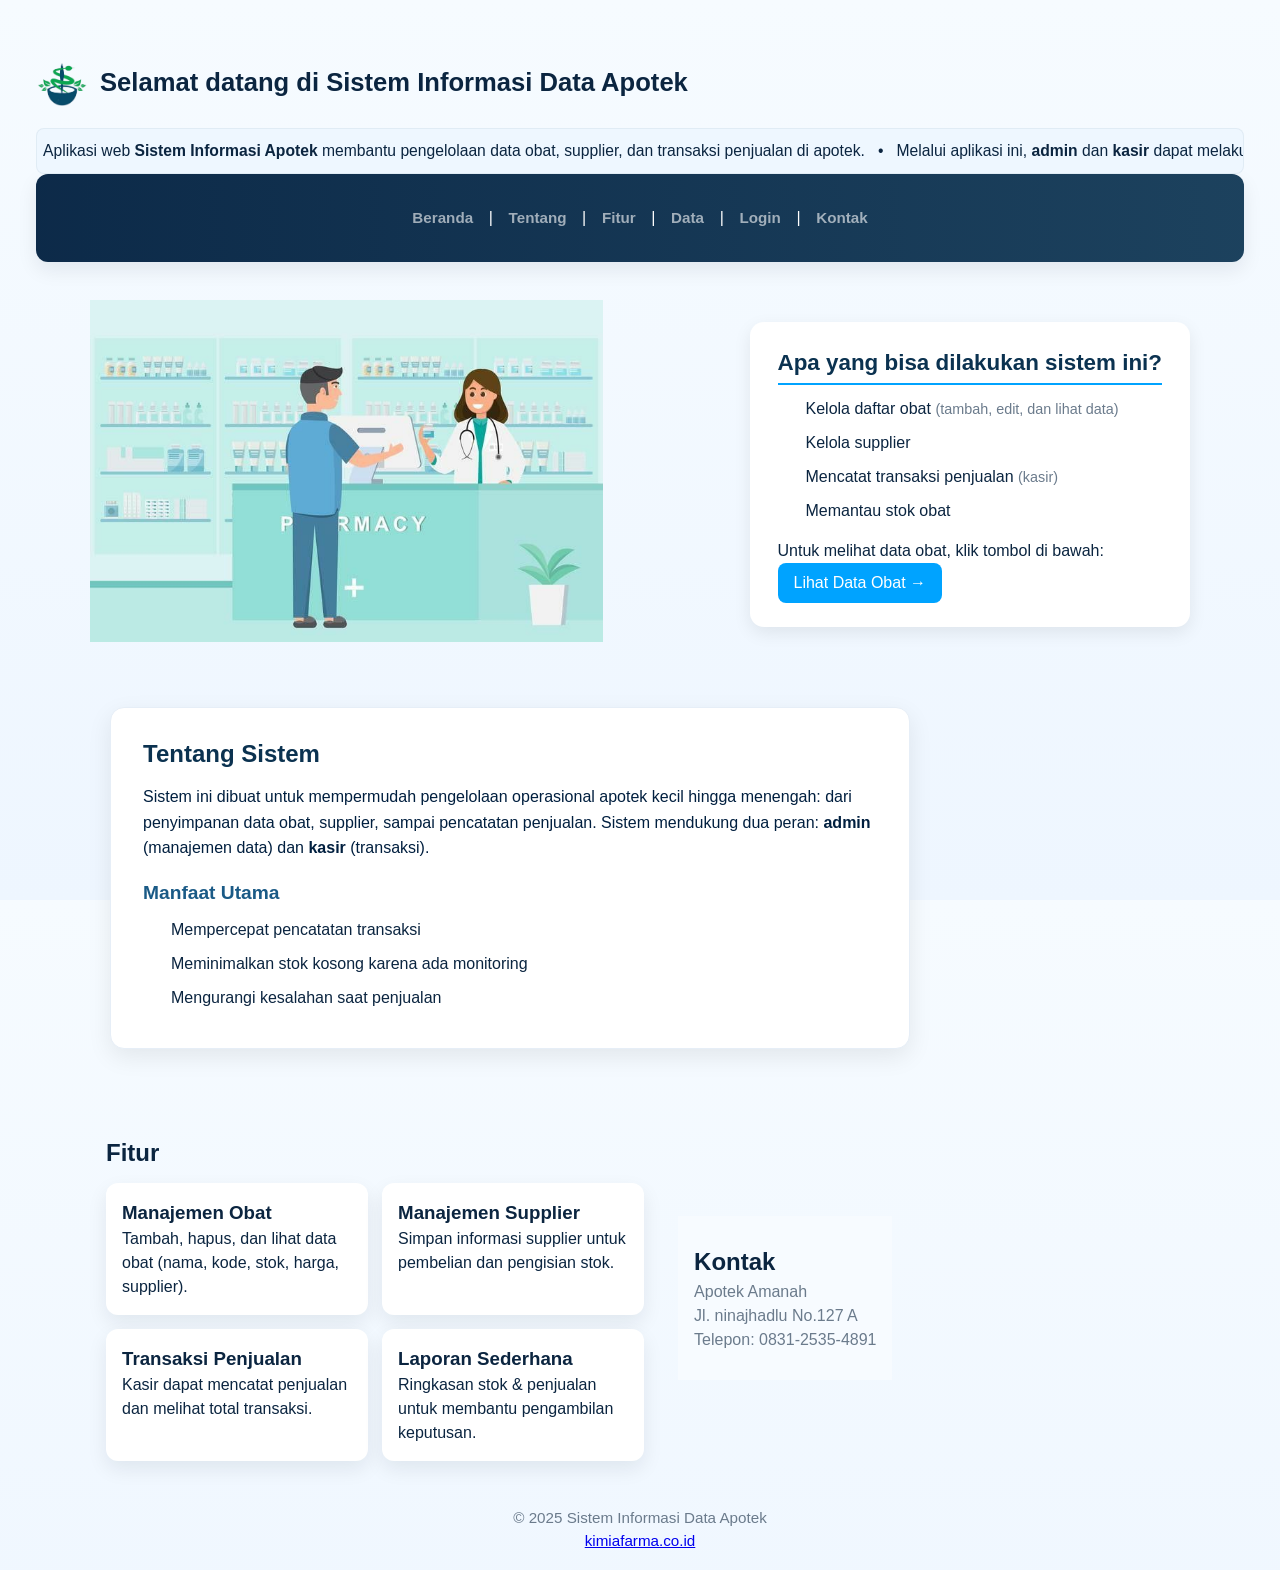
<file: 2409106100_WinaOktaRamadhani_posttest2/index.html>
<!doctype html>
<html lang="id">
<div class="hero-header">
  <a class="brand" href="index.html" aria-label="Beranda Apotek Amanah">
    <img src="LOGO.png" width="56" height="56">
  </a>
  <h2 id="home-title">Selamat datang di Sistem Informasi Data Apotek</h2>
</div>
  <div class="running-text" style="position:relative; overflow:hidden; background:#eef7ff; border-radius:8px; padding:10px 6px; border:1px solid rgba(10,50,90,0.06);">
    <div class="rt-track" style="display:inline-block; white-space:nowrap; will-change:transform;
         animation: rt-scroll 18s linear infinite;">
      Aplikasi web <b>Sistem Informasi Apotek</b> membantu pengelolaan data obat, supplier, dan transaksi penjualan di apotek. 
      &nbsp;&nbsp;•&nbsp;&nbsp;
      Melalui aplikasi ini, <b>admin</b> dan <b>kasir</b> dapat melakukan login sesuai peran, mengelola data obat, dan memantau stok. 
      &nbsp;&nbsp;•&nbsp;&nbsp;
    </div>
  </div>
  <link rel="stylesheet" href="styles.css">

  <style>html { scroll-behavior: smooth; }</style>
</head>
<body>
    <header>
    <nav aria-label="Main navigation" style="text-align:center; padding:12px 0;">
      <a href="#home">Beranda</a> |
      <a href="#about">Tentang</a> |
      <a href="#features">Fitur</a> |
      <a href="data.html">Data</a> |
      <a href="login.html">Login</a> |
      <a href="#contact">Kontak</a>
    </nav>
  </header>

  <main>
      <div style="display:flex; gap:18px; flex-wrap:wrap; align-items:center; margin-top:18px;">
        <div style="flex:1; min-width:240px;">
          <img src="GAMBAR APOTEK.jpeg" alt="Gambar Apotek" style="max-width:80%; border: radius 8px;px;">
        </div>
        <div class="system-features">
          <h3>Apa yang bisa dilakukan sistem ini?</h3>
          <ul>
            <li>Kelola daftar obat <span>(tambah, edit, dan lihat data)</span></li>
            <li>Kelola supplier</li>
            <li>Mencatat transaksi penjualan <span>(kasir)</span></li>
            <li>Memantau stok obat</li>
          </ul>
          <p>
            Untuk melihat data obat, klik tombol di bawah:
          </p>
          <a href="#" class="btn-link">Lihat Data Obat →</a>
        </div>

    <section id="about" aria-labelledby="about-title" class="about-section">
  <div class="about-card">
    <h3 id="about-title">Tentang Sistem</h3>
    <p>
      Sistem ini dibuat untuk mempermudah pengelolaan operasional apotek kecil hingga menengah: 
      dari penyimpanan data obat, supplier, sampai pencatatan penjualan. 
      Sistem mendukung dua peran: <b>admin</b> (manajemen data) dan <b>kasir</b> (transaksi).
    </p>

    <h4>Manfaat Utama</h4>
    <ul class="benefit-list">
      <li>Mempercepat pencatatan transaksi</li>
      <li>Meminimalkan stok kosong karena ada monitoring</li>
      <li>Mengurangi kesalahan saat penjualan</li>
    </ul>
  </div>
</section>


    <section id="features" aria-labelledby="features-title" style="padding:28px 16px;">
      <div style="max-width:980px; margin:0 auto;">
        <h2 id="features-title">Fitur</h2>

        <div style="display:grid; grid-template-columns:repeat(auto-fit,minmax(220px,1fr)); gap:14px; margin-top:12px;">
          <article class="card">
            <h3>Manajemen Obat</h3>
            <p>Tambah, hapus, dan lihat data obat (nama, kode, stok, harga, supplier).</p>
          </article>

          <article class="card">
            <h3>Manajemen Supplier</h3>
            <p>Simpan informasi supplier untuk pembelian dan pengisian stok.</p>
          </article>

          <article class="card">
            <h3>Transaksi Penjualan</h3>
            <p>Kasir dapat mencatat penjualan dan melihat total transaksi.</p>
          </article>

          <article class="card">
            <h3>Laporan Sederhana</h3>
            <p>Ringkasan stok & penjualan untuk membantu pengambilan keputusan.</p>
          </article>
        </div>
      </div>
    </section>

    <section id="contact" aria-labelledby="contact-title" style="background:#f7fbff; padding:28px 16px;">
      <div style="max-width:980px; margin:0 auto;">
        <h2 id="contact-title">Kontak</h2>
        <address>
          <p>Apotek Amanah<br/>Jl. ninajhadlu No.127 A<br/>Telepon: 0831-2535-4891</p>
        </address>
      </div>
    </section>
  </main>

  <footer style="text-align:center; padding:18px 8px;">
    <p>© 2025 Sistem Informasi Data Apotek</p>
    <p><a href="https://www.kimiafarma.co.id/id/kimia-farma-apotek" target="_blank" rel="noreferrer noopener">kimiafarma.co.id</a></p>
  </footer>
</body>
</html>
</file>
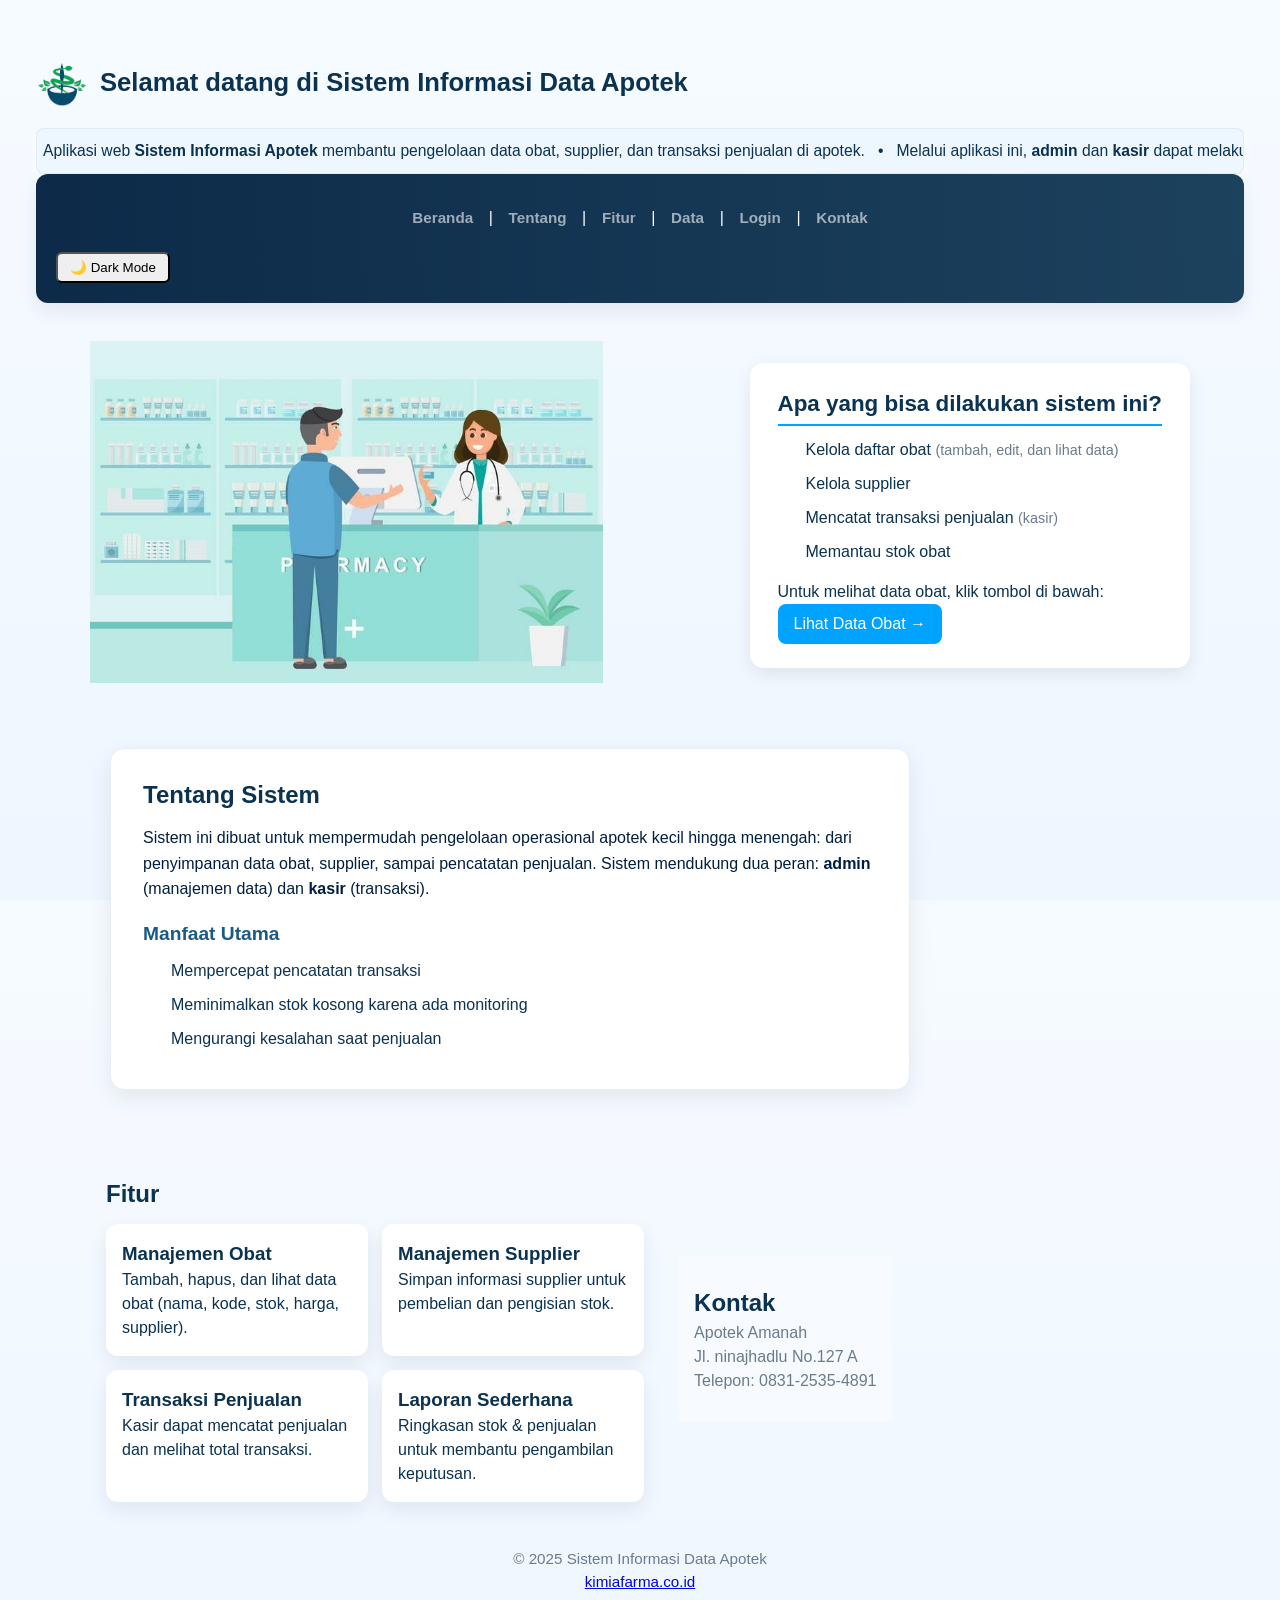
<file: 2409106100_WinaOktaRamadhani_posttest3/index.html>
<!doctype html>
<html lang="id">
<div class="hero-header">
  <a class="brand" href="index.html" aria-label="Beranda Apotek Amanah">
    <img src="LOGO.png" width="56" height="56">
  </a>
  <h2 id="home-title">Selamat datang di Sistem Informasi Data Apotek</h2>
</div>
  <div class="running-text" style="position:relative; overflow:hidden; background:#eef7ff; border-radius:8px; padding:10px 6px; border:1px solid rgba(10,50,90,0.06);">
    <div class="rt-track" style="display:inline-block; white-space:nowrap; will-change:transform; animation: rt-scroll 18s linear infinite;">
      Aplikasi web <b>Sistem Informasi Apotek</b> membantu pengelolaan data obat, supplier, dan transaksi penjualan di apotek. 
      &nbsp;&nbsp;•&nbsp;&nbsp;
      Melalui aplikasi ini, <b>admin</b> dan <b>kasir</b> dapat melakukan login sesuai peran, mengelola data obat, dan memantau stok. 
      &nbsp;&nbsp;•&nbsp;&nbsp;
    </div>
  </div>
  <link rel="stylesheet" href="styles.css">

  <style>html { scroll-behavior: smooth; }</style>
</head>

<body>
    <header>
    <nav aria-label="Main navigation" style="text-align:center; padding:12px 0;">
      <a href="#home">Beranda</a> |
      <a href="#about">Tentang</a> |
      <a href="#features">Fitur</a> |
      <a href="data.html">Data</a> |
      <a href="login.html">Login</a> |
      <a href="#contact">Kontak</a>
    </nav>
    <button id="darkModeToggle" style="margin-top:10px; padding:6px 12px; border-radius:6px; cursor:pointer;">
  🌙 Dark Mode
</button>

  </header>

  <main>
      <div style="display:flex; gap:18px; flex-wrap:wrap; align-items:center; margin-top:18px;">
        <div style="flex:1; min-width:240px;">
          <img src="GAMBAR APOTEK.jpeg" alt="Gambar Apotek" style="max-width:80%; border: radius 8px;">
        </div>
        <div class="system-features">
          <h3>Apa yang bisa dilakukan sistem ini?</h3>
          <ul>
            <li>Kelola daftar obat <span>(tambah, edit, dan lihat data)</span></li>
            <li>Kelola supplier</li>
            <li>Mencatat transaksi penjualan <span>(kasir)</span></li>
            <li>Memantau stok obat</li>
          </ul>
          <p>
            Untuk melihat data obat, klik tombol di bawah:
          </p>
          <a href="#" class="btn-link">Lihat Data Obat →</a>
        </div>

    <section id="about" aria-labelledby="about-title" class="about-section">
  <div class="about-card">
    <h3 id="about-title">Tentang Sistem</h3>
    <p>
      Sistem ini dibuat untuk mempermudah pengelolaan operasional apotek kecil hingga menengah: 
      dari penyimpanan data obat, supplier, sampai pencatatan penjualan. 
      Sistem mendukung dua peran: <b>admin</b> (manajemen data) dan <b>kasir</b> (transaksi).
    </p>

    <h4>Manfaat Utama</h4>
    <ul class="benefit-list">
      <li>Mempercepat pencatatan transaksi</li>
      <li>Meminimalkan stok kosong karena ada monitoring</li>
      <li>Mengurangi kesalahan saat penjualan</li>
    </ul>
  </div>
</section>


    <section id="features" aria-labelledby="features-title" style="padding:28px 16px;">
      <div style="max-width:980px; margin:0 auto;">
        <h2 id="features-title">Fitur</h2>

        <div style="display:grid; grid-template-columns:repeat(auto-fit,minmax(220px,1fr)); gap:14px; margin-top:12px;">
          <article class="card">
            <h3>Manajemen Obat</h3>
            <p>Tambah, hapus, dan lihat data obat (nama, kode, stok, harga, supplier).</p>
          </article>

          <article class="card">
            <h3>Manajemen Supplier</h3>
            <p>Simpan informasi supplier untuk pembelian dan pengisian stok.</p>
          </article>

          <article class="card">
            <h3>Transaksi Penjualan</h3>
            <p>Kasir dapat mencatat penjualan dan melihat total transaksi.</p>
          </article>

          <article class="card">
            <h3>Laporan Sederhana</h3>
            <p>Ringkasan stok & penjualan untuk membantu pengambilan keputusan.</p>
          </article>
        </div>
      </div>
    </section>

    <section id="contact" aria-labelledby="contact-title" style="background:#f7fbff; padding:28px 16px;">
      <div style="max-width:980px; margin:0 auto;">
        <h2 id="contact-title">Kontak</h2>
        <address>
          <p>Apotek Amanah<br/>Jl. ninajhadlu No.127 A<br/>Telepon: 0831-2535-4891</p>
        </address>
      </div>
    </section>
  </main>

  <footer style="text-align:center; padding:18px 8px;">
    <p>© 2025 Sistem Informasi Data Apotek</p>
    <p><a href="https://www.kimiafarma.co.id/id/kimia-farma-apotek" target="_blank" rel="noreferrer noopener">kimiafarma.co.id</a></p>
  </footer>
  <script src="script.js"></script>
</body>
</html>
</file>
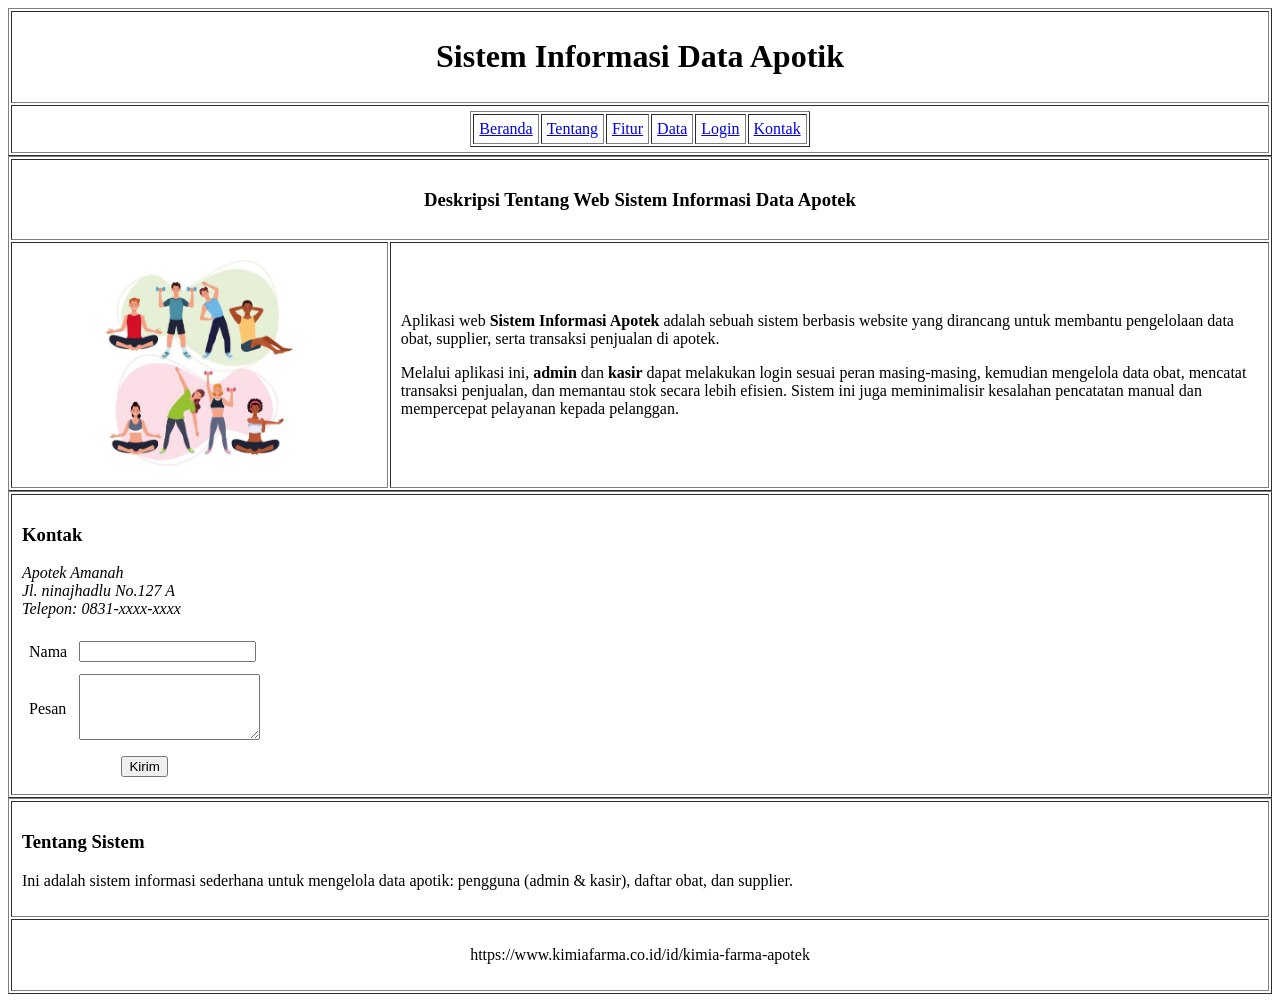
<file: posttest1.html>
<!doctype html>
<html lang="id">
<head>
  <meta charset="utf-8" />
  <meta name="viewport" content="width=device-width,initial-scale=1" />
  <title>Sistem Informasi Data Apotik</title>
</head>
<body>
  <!-- Header -->
  <header>
    <table border="1" width="100%" cellpadding="5">
      <tr>
        <td align="center">
          <h1>Sistem Informasi Data Apotik</h1>
        </td>
      </tr>
      <tr>
        <td align="center">
          <table border="1" cellpadding="5">
            <tr>
              <td><a href="#home">Beranda</a></td>
              <td><a href="#about">Tentang</a></td>
              <td><a href="#features">Fitur</a></td>
              <td><a href="data.html">Data</a></td>
              <td><a href="login.html">Login</a></td>
              <td><a href="#contact">Kontak</a></td>
            </tr>
          </table>
        </td>
      </tr>
    </table>
  </header>

  <main>
    <!-- Data overview -->
    <section id="data-overview" aria-labelledby="data-title">
      <table border="1" width="100%" cellpadding="10">
        <tr>
          <td colspan="2" align="center">
            <article>
            <h3 id="data-title">Deskripsi Tentang Web Sistem Informasi Data Apotek</h3>
            </article>
        </td>
        </tr>
        <tr>
          <!-- Kolom kiri: gambar -->
          <td width="30%" align="center">
            <img src="GAMBAR APOTEK.jpeg" alt="Gambar Apotek" width="200">
          </td>
          <!-- Kolom kanan: teks -->
          <td width="70%">
            <p>
              Aplikasi web <b>Sistem Informasi Apotek</b> adalah sebuah sistem berbasis website 
              yang dirancang untuk membantu pengelolaan data obat, supplier, serta transaksi 
              penjualan di apotek. 
            </p>
            <p>
              Melalui aplikasi ini, <b>admin</b> dan <b>kasir</b> dapat melakukan login sesuai peran masing-masing, 
              kemudian mengelola data obat, mencatat transaksi penjualan, dan memantau stok secara lebih efisien. 
              Sistem ini juga meminimalisir kesalahan pencatatan manual dan mempercepat pelayanan kepada pelanggan.
            </p>
          </td>
        </tr>
      </table>
    </section>

    <!-- Kontak -->
    <section id="contact" aria-labelledby="contact-title">
      <table border="1" width="100%" cellpadding="10">
        <tr>
          <td>
            <h3 id="contact-title">Kontak</h3>
            <address>
              <p>Apotek Amanah<br/>Jl. ninajhadlu No.127 A<br/>Telepon: 0831-xxxx-xxxx</p>
            </address>
            <form action="/contact" method="post">
              <table border="0" cellpadding="5">
                <tr>
                  <td><label for="name">Nama</label></td>
                  <td><input id="name" name="name" type="text" /></td>
                </tr>
                <tr>
                  <td><label for="message">Pesan</label></td>
                  <td><textarea id="message" name="message" rows="4"></textarea></td>
                </tr>
                <tr>
                  <td colspan="2" align="center">
                    <button type="submit">Kirim</button>
                  </td>
                </tr>
              </table>
            </form>
          </td>
        </tr>
      </table>
    </section>
  </main>

  <!-- Footer -->
  <footer>
    <table border="1" width="100%" cellpadding="10">
      <tr>
        <td>
          <h3 id="about-title">Tentang Sistem</h3>
          <p>
            Ini adalah sistem informasi sederhana untuk mengelola data apotik: pengguna (admin & kasir), 
            daftar obat, dan supplier.
          </p>
        </td>
      </tr>
      <tr>
        <td align="center">
          <p>https://www.kimiafarma.co.id/id/kimia-farma-apotek</p>
        </td>
      </tr>
    </table>
  </footer>
</body>
</html>
</file>
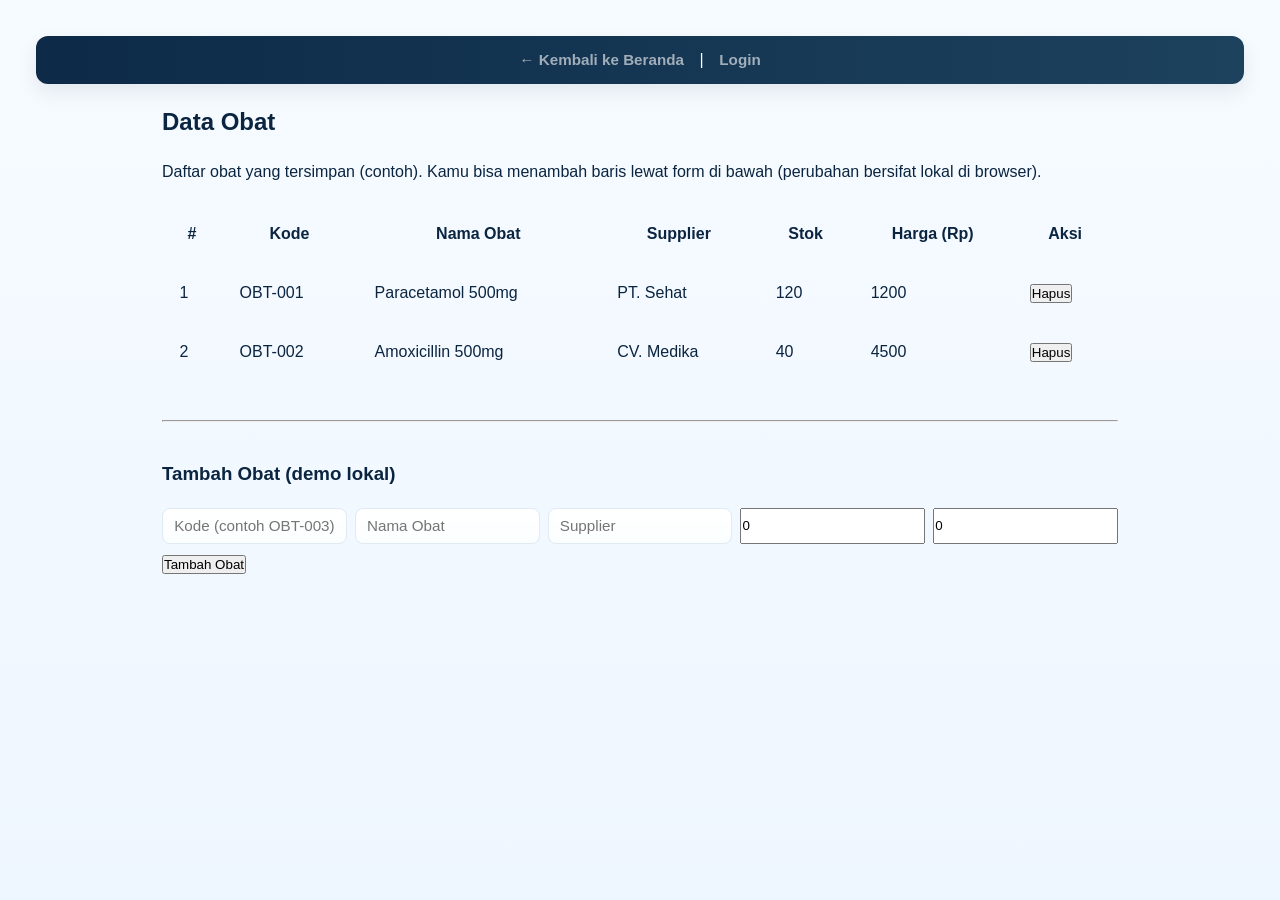
<file: 2409106100_WinaOktaRamadhani_posttest2/data.html>
<!doctype html>
<html lang="id">
<head>
  <meta charset="utf-8" />
  <meta name="viewport" content="width=device-width,initial-scale=1" />
  <title>Data Obat — Apotek</title>
  <link rel="stylesheet" href="styles.css">
  <style>html{scroll-behavior:smooth} table{width:100%; border-collapse:collapse}</style>
</head>
<body>
  <header style="padding:12px; text-align:center;">
    <a href="index.html">← Kembali ke Beranda</a> | <a href="login.html">Login</a>
  </header>

  <main style="max-width:980px; margin:16px auto; padding:0 12px;">
    <h2>Data Obat</h2>
    <p>Daftar obat yang tersimpan (contoh). Kamu bisa menambah baris lewat form di bawah (perubahan bersifat lokal di browser).</p>

    <table border="1" cellpadding="8" id="obat-table">
      <thead>
        <tr>
          <th>#</th>
          <th>Kode</th>
          <th>Nama Obat</th>
          <th>Supplier</th>
          <th>Stok</th>
          <th>Harga (Rp)</th>
          <th>Aksi</th>
        </tr>
      </thead>
      <tbody>
        <tr>
          <td>1</td><td>OBT-001</td><td>Paracetamol 500mg</td><td>PT. Sehat</td><td>120</td><td>1200</td>
          <td><button class="delete-btn">Hapus</button></td>
        </tr>
        <tr>
          <td>2</td><td>OBT-002</td><td>Amoxicillin 500mg</td><td>CV. Medika</td><td>40</td><td>4500</td>
          <td><button class="delete-btn">Hapus</button></td>
        </tr>
      </tbody>
    </table>

    <hr style="margin:18px 0;">

    <h3>Tambah Obat (demo lokal)</h3>
    <form id="add-form">
      <div style="display:grid; grid-template-columns:repeat(auto-fit,minmax(150px,1fr)); gap:8px;">
        <input type="text" id="kode" placeholder="Kode (contoh OBT-003)" required>
        <input type="text" id="nama" placeholder="Nama Obat" required>
        <input type="text" id="supplier" placeholder="Supplier" required>
        <input type="number" id="stok" placeholder="Stok" min="0" value="0" required>
        <input type="number" id="harga" placeholder="Harga (Rp)" min="0" value="0" required>
      </div>
      <p style="margin-top:8px;">
        <button type="submit">Tambah Obat</button>
      </p>
    </form>
  </main>

  <script>
    (function(){
      const form = document.getElementById('add-form');
      const tableBody = document.querySelector('#obat-table tbody');

      function refreshIndexes(){
        const rows = tableBody.querySelectorAll('tr');
        rows.forEach((r,i) => {
          r.querySelector('td').textContent = i+1;
        });
      }

      tableBody.addEventListener('click', function(e){
        if(e.target.classList.contains('delete-btn')){
          const row = e.target.closest('tr');
          row.remove();
          refreshIndexes();
        }
      });

      form.addEventListener('submit', function(e){
        e.preventDefault();
        const kode = document.getElementById('kode').value.trim();
        const nama = document.getElementById('nama').value.trim();
        const supplier = document.getElementById('supplier').value.trim();
        const stok = document.getElementById('stok').value;
        const harga = document.getElementById('harga').value;

        if(!kode || !nama){
          alert('Isi kode dan nama obat dulu ya.');
          return;
        }

        const newRow = document.createElement('tr');
        newRow.innerHTML = `
          <td>0</td>
          <td>${kode}</td>
          <td>${nama}</td>
          <td>${supplier}</td>
          <td>${stok}</td>
          <td>${harga}</td>
          <td><button class="delete-btn">Hapus</button></td>
        `;
        tableBody.appendChild(newRow);
        refreshIndexes();

        // clear form
        form.reset();
        document.getElementById('stok').value = 0;
        document.getElementById('harga').value = 0;
      });

      refreshIndexes();
    })();
  </script>
</body>
</html>
</file>
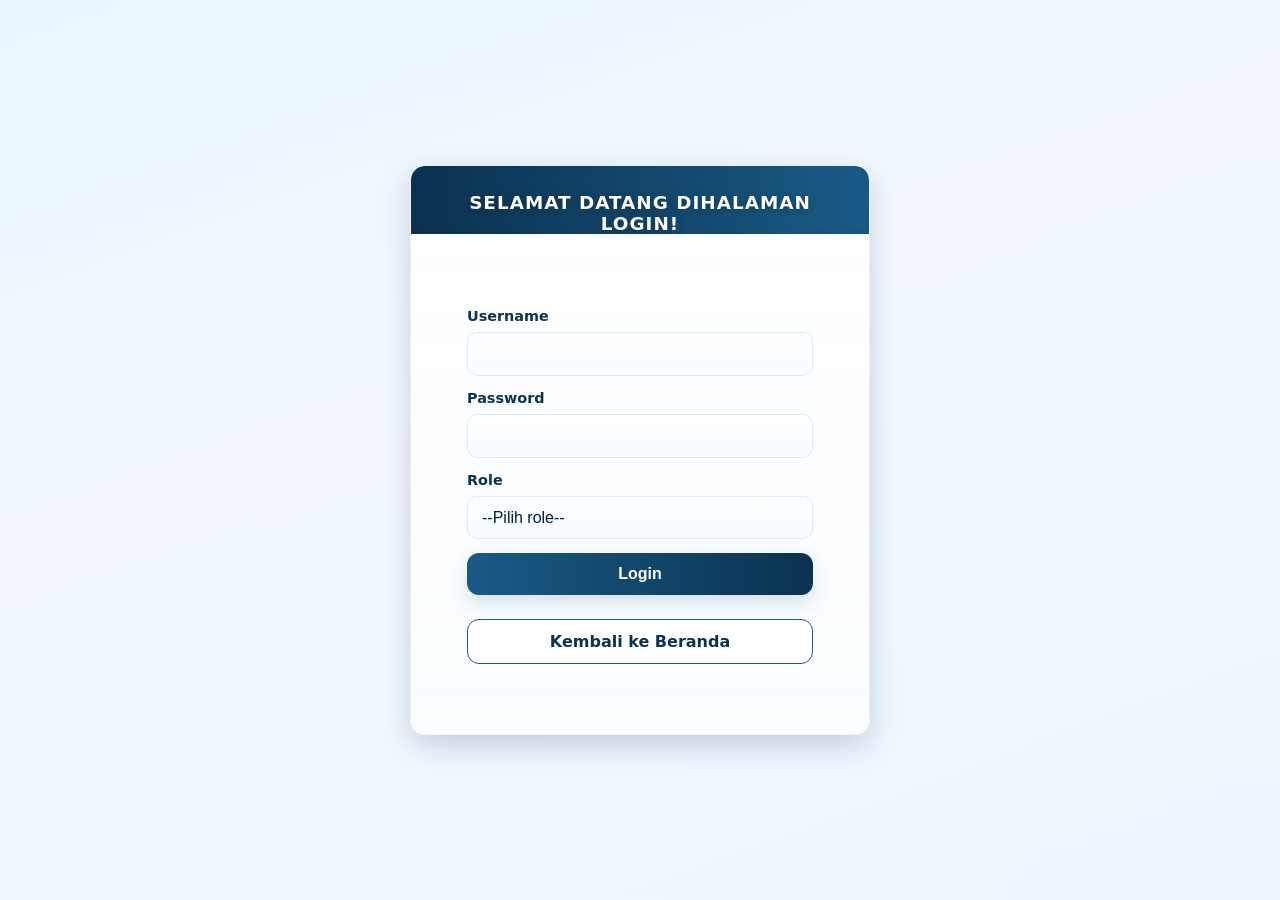
<file: 2409106100_WinaOktaRamadhani_posttest2/login.html>
<!doctype html>
<html lang="id">
<head>
  <meta charset="utf-8" />
  <meta name="viewport" content="width=device-width,initial-scale=1" />
  <title>Login — Apotek</title>

  <link rel="stylesheet" href="login.css">
</head>
<body>
  <section id="login" aria-labelledby="login-title">
    <h3 id="login-title">Selamat datang dihalaman login!</h3>
    <form action="/login" method="post" autocomplete="on">
      <fieldset>
        <div>
          <label for="username">Username</label>
          <input id="username" name="username" type="text" required />
        </div>
        <div>
          <label for="password">Password</label>
          <input id="password" name="password" type="password" required />
        </div>
        <div>
          <label for="role">Role</label>
          <select id="role" name="role" required>
            <option value="">--Pilih role--</option>
            <option value="admin">Admin</option>
            <option value="kasir">Kasir</option>
          </select>
        </div>
        <div>
          <button type="submit">Login</button>
        </div>

        <div>
          <a href="index.html" class="btn-back">Kembali ke Beranda</a>
        </div>

      </fieldset>
    </form>
  </section>
</body>
</html>
</file>
<file: 2409106100_WinaOktaRamadhani_posttest2/styles.css>
:root{
  --navy-900: #001f3f;
  --navy-700: #0b3250;
  --navy-500: #1a5a86;
  --accent: #00a3ff;
  --muted: #6b7b8c;
  --bg: linear-gradient(180deg, #f6fbff 0%, #eef6ff 100%);
  --radius: 12px;
  --container-max: 1100px;
  --gap: 1.1rem;
  --glass: rgba(255,255,255,0.6);
  --card-shadow: 0 8px 20px rgba(8,25,40,0.08);
  --transition: 180ms cubic-bezier(.2,.9,.3,1);
  --max-content-width: 1100px;
}

*,
*::before,
*::after { box-sizing: border-box; margin: 0; padding: 0; }

html, body { height: 100%; }

body{
  font-family: Inter, "Segoe UI", Roboto, "Helvetica Neue", Arial, sans-serif;
  line-height: 1.5;
  color: #0b2540;
  background: var(--bg);
  -webkit-font-smoothing: antialiased;
  -moz-osx-font-smoothing: grayscale;
  padding: 1.25rem;
}

.container{
  width: 100%;
  max-width: var(--container-max);
  margin: 0 auto;
  padding: 0 1rem;
}

.stack { display:flex; flex-direction:column; gap: var(--gap); }
.inline { display:inline-flex; gap: .5rem; align-items:center; }
.grid { display:grid; gap: var(--gap); }
.center { display:flex; align-items:center; justify-content:center; }

header {
  background: linear-gradient(90deg, rgba(0,31,63,0.95), rgba(10,50,80,0.92));
  color: white;
  border-radius: var(--radius);
  padding: 1rem;
  box-shadow: var(--card-shadow);
  margin-bottom: 1.25rem;
}
header h1 {
  font-size: 1.4rem;
  letter-spacing: .4px;
  margin-bottom: .5rem;
  text-align:center;
  font-weight: 700;
}
header table table {
  width: auto;
  margin: 0 auto;
  display: flex;
  gap: 0.5rem;
  background: rgba(255,255,255,0.05);
  padding: .35rem .5rem;
  border-radius: 999px;
  align-items: center;
}
header a {
  color: var(--glass);
  text-decoration: none;
  padding: .45rem .7rem;
  border-radius: 8px;
  font-weight: 600;
  font-size: 0.95rem;
  transition: background var(--transition), color var(--transition), transform var(--transition);
}
header a:hover,
header a:focus {
  background: rgba(255,255,255,0.06);
  color: white;
  transform: translateY(-2px);
  outline: none;
}

main {
  max-width: var(--max-content-width);
  margin: 0 auto;
  display: grid;
  gap: 1.25rem;
}

#data-overview table {
  width: 100%;
  border: none;
  border-radius: var(--radius);
  overflow: hidden;
  background: linear-gradient(180deg, rgba(255,255,255,0.98), rgba(250,255,255,0.96));
  box-shadow: var(--card-shadow);
  border-collapse: collapse;
  border-spacing: 0;
  display: block; 
}

#data-overview table tr:first-child td {
  background: linear-gradient(90deg, rgba(0,31,63,0.9), rgba(26,90,134,0.9));
  color: white;
  text-align: center;
  padding: 1rem;
  display: block;
}

#data-overview table tr {
  display: flex;
  flex-direction: column;
  width: 100%;
  gap: 0;
  border: none;
}

#data-overview td {
  padding: 1.1rem;
  color: #0b2540;
  background: transparent;
  border: none;
  display: block;
  width: 100%;
}

#data-overview img{
  max-width: 100%;
  height: auto;
  border-radius: 10px;
  box-shadow: 0 6px 18px rgba(12,34,56,0.06);
  display: block;
  margin: 0 auto;
  border: none;
}

#data-overview p {
  margin-bottom: .9rem;
  color: #0e2b42;
  font-size: .98rem;
  background: transparent;
}

#ukuran-table { width: 100%; }

#contact table {
  width: 100%;
  border: none;
  background: white;
  border-radius: var(--radius);
  box-shadow: var(--card-shadow);
  overflow: hidden;
  border-collapse: collapse;
}
#contact td { padding: 1rem; }

form table { width: 100%; border-collapse: collapse; }

input[type="text"],
textarea {
  width: 100%;
  padding: .55rem .7rem;
  border-radius: 8px;
  border: 1px solid #dfeaf3;
  background: linear-gradient(180deg,#fff,#fbfeff);
  font-size: .95rem;
  outline: none;
  transition: box-shadow var(--transition), border-color var(--transition);
}
input[type="text"]:focus,
textarea:focus {
  border-color: var(--navy-500);
  box-shadow: 0 6px 18px rgba(26,90,134,0.08);
}

.btn {
  display:inline-flex;
  align-items:center;
  justify-content:center;
  gap: .5rem;
  padding: .55rem .9rem;
  border-radius: 10px;
  font-weight: 700;
  font-size: .95rem;
  border: 1px solid transparent;
  cursor: pointer;
  transition: transform var(--transition), box-shadow var(--transition);
  text-decoration: none;
  user-select: none;
}

.hero-header {
  display: flex;              
  align-items: center;        
  gap: 12px;                 
  margin: 20px 0;             
}

.hero-header img {
  display: block;
  width: 52px;
  height: 52px;
  object-fit: contain;        
}

.hero-header h2 {
  font-size: 1.6rem;          
  margin: 0;                  
}

.system-features {
  background: #ffffff;
  padding: 24px 28px;
  border-radius: 14px;
  box-shadow: 0 6px 18px rgba(0,0,0,0.08);
  max-width: 500px;
}

.system-features h3 {
  font-size: 1.4rem;
  margin-bottom: 12px;
  color: var(--navy-700);
  border-bottom: 2px solid var(--accent);
  display: inline-block;
  padding-bottom: 4px;
}

.system-features ul {
  list-style: none;
  padding: 0;
  margin: 0 0 16px 0;
}

.system-features ul li {
  margin-bottom: 10px;
  padding-left: 28px;
  position: relative;
  font-size: 1rem;
  line-height: 1.5;
}

.system-features ul li::before {
  position: absolute;
  left: 50;
  color: var(--accent);
  font-weight: bold;
}

.system-features span {
  color: var(--muted);
  font-size: 0.9rem;
}

.btn-link {
  display: inline-block;
  padding: 8px 16px;
  background: var(--accent);
  color: white;
  border-radius: 8px;
  text-decoration: none;
  transition: 0.3s;
}

.btn-link:hover {
  background: var(--navy-500);
}

.about-section {
  display: flex;
  justify-content: center;
  padding: 40px 20px;
}

.about-card {
  max-width: 800px;
  background: #ffffff;
  padding: 28px 32px;
  border-radius: 14px;
  box-shadow: 0 8px 24px rgba(0, 0, 0, 0.08);
  border: 1px solid #e6eef7;
}

.about-card h3 {
  font-size: 1.5rem;
  margin-bottom: 12px;
  color: var(--navy-700);
}

.about-card p {
  font-size: 1rem;
  line-height: 1.6;
  margin-bottom: 18px;
  color: var(--navy-900);
}

.about-card h4 {
  margin-bottom: 10px;
  font-size: 1.2rem;
  color: var(--navy-500);
}

.benefit-list {
  list-style: none;
  padding: 0;
  margin: 0;
}

.benefit-list li {
  margin-bottom: 10px;
  padding-left: 28px;
  position: relative;
}

.benefit-list li::before { 
  position: absolute;
  left: 0;
  color: var(--accent);
  font-weight: bold;
}

.btn:active { transform: translateY(1px); }
.btn-primary {
  background: linear-gradient(180deg,var(--navy-700),var(--navy-500));
  color: white;
  box-shadow: 0 8px 20px rgba(10,40,80,0.12);
}
.btn-primary:hover,
.btn-primary:focus {
  transform: translateY(-3px);
  box-shadow: 0 12px 32px rgb(4, 113, 255);
}
.btn-ghost {
  background: transparent;
  color: var(--navy-700);
  border: 1px solid rgb(0, 110, 255);
}

footer table {
  width: 100%;
  border: none;
  background: linear-gradient(180deg,rgba(0,31,63,0.04),rgba(10,50,80,0.02));
  border-radius: var(--radius);
  padding: 1rem;
  box-shadow: var(--card-shadow);
}
footer h3 { color: var(--navy-700); margin-bottom: .4rem; }
footer p { color: var(--muted); font-size: .95rem; }

.card {
  background: white;
  border-radius: var(--radius);
  padding: 1rem;
  box-shadow: var(--card-shadow);
  transition: transform var(--transition), box-shadow var(--transition);
}
.card:hover { transform: translateY(-6px); box-shadow: 0 18px 36px rgba(8,25,40,0.09); }
.card-featured { border-left: 4px solid var(--navy-500); }

.footer-link { display:inline-block; color: var(--navy-700); text-decoration: none; font-weight:600; }
address { font-style: normal; color: var(--muted); }

a:focus { outline: 3px solid rgba(26,90,134,0.18); border-radius: 6px; }

table, thead, tbody, tfoot, tr, th, td {
  border: none !important;
  box-shadow: none !important;
  background-color: transparent !important;
}
table {
  border-collapse: collapse !important;
  border-spacing: 0 !important;
  width: 100% !important;
}
th, td {
  padding: 1.1rem;
  background-clip: padding-box;
}
table[border], table[border="1"], table[border="0"] { border: none !important; }
img[border], img { border: none !important; }

@media (min-width: 720px) {

  #data-overview table tr {
    flex-direction: row;
    align-items: flex-start;
  }

  #data-overview table tr > td:first-child {
    flex: 0 0 30%;
    max-width: 30%;
    padding: 1.25rem;
  }

  #data-overview table tr > td:nth-child(2) {
    flex: 1;
    padding: 1.25rem;
  }

  header { padding: 1.25rem 1.25rem; }
  header h1 { font-size: 1.6rem; }
}

@media (min-width: 1100px) {
  body { padding: 2.25rem; }
  header h1 { font-size: 1.9rem; }
  header table table { gap: .8rem; padding: .5rem
  }
}

.running-text{
  position:relative;
  overflow:hidden;
  background: #eef7ff;
  border-radius:8px;
  padding:10px 6px;
  border:1px solid rgba(10,50,90,0.06);
}

.running-text .rt-track{
  display:inline-block;
  white-space:nowrap;
  animation: rt-scroll 18s linear infinite;
  will-change: transform;
  font-size:0.98rem;
}

@keyframes rt-scroll {
  0%   { transform: translateX(0); }
  100% { transform: translateX(-50%); }
}

.running-text:hover .rt-track,
.running-text:focus-within .rt-track {
  animation-play-state: paused;
}

@media (prefers-reduced-motion: reduce) {
  .running-text .rt-track {
    animation: none;
  }
}
</file>
<file: 2409106100_WinaOktaRamadhani_posttest3/styles.css>
:root{
  --navy-900: #001f3f;
  --navy-700: #0b3250;
  --navy-500: #1a5a86;
  --accent: #00a3ff;
  --muted: #6b7b8c;
  --bg: linear-gradient(180deg, #f6fbff 0%, #eef6ff 100%);
  --radius: 12px;
  --container-max: 1100px;
  --gap: 1.1rem;
  --glass: rgba(255,255,255,0.6);
  --card-shadow: 0 8px 20px rgba(8,25,40,0.08);
  --transition: 180ms cubic-bezier(.2,.9,.3,1);
  --max-content-width: 1100px;
}

*,
*::before,
*::after { box-sizing: border-box; margin: 0; padding: 0; }

html, body { height: 100%; }

body{
  font-family: Inter, "Segoe UI", Roboto, "Helvetica Neue", Arial, sans-serif;
  line-height: 1.5;
  color: #0b2540;
  background: var(--bg);
  -webkit-font-smoothing: antialiased;
  -moz-osx-font-smoothing: grayscale;
  padding: 1.25rem;
}

:root {
  /* Light mode variables */
  --bg-light: linear-gradient(180deg, #f6fbff 0%, #eef6ff 100%);
  --text-light: #0b3250;
  --card-light: #ffffff;

  /* Dark mode variables */
  --bg-dark: #0b3250;
  --text-dark: #f5faff;
  --card-dark: #163b5c;
  --section-dark: #1a466e;

  /* Shared variables */
  --navy-500: #1a5a86;
  --accent: #00a3ff;
  --muted: #6b7b8c;
  --radius: 12px;
  --container-max: 1100px;
  --gap: 1.1rem;
  --card-shadow: 0 8px 20px rgba(8,25,40,0.08);
  --transition: 180ms cubic-bezier(.2,.9,.3,1);
  --max-content-width: 1100px;
}

*,
*::before,
*::after { box-sizing: border-box; margin: 0; padding: 0; }

html, body { height: 100%; }

body {
  font-family: Inter, "Segoe UI", Roboto, "Helvetica Neue", Arial, sans-serif;
  line-height: 1.5;
  color: var(--text-light);
  background: var(--bg-light);
  -webkit-font-smoothing: antialiased;
  -moz-osx-font-smoothing: grayscale;
  padding: 1.25rem;
  transition: background 0.4s, color 0.4s;
}

body.dark-mode {
  background: var(--bg-dark);
  color: var(--text-dark);
}

body.dark-mode a {
  color: var(--accent);
}

body.dark-mode .card {
  background: var(--card-dark);
  color: var(--text-dark);
  border: 1px solid rgba(255,255,255,0.2);
}

body.dark-mode .about-section,
body.dark-mode .system-features {
  background: var(--section-dark);
  padding: 12px;
  border-radius: var(--radius);
}

.container{
  width: 100%;
  max-width: var(--container-max);
  margin: 0 auto;
  padding: 0 1rem;
}

.stack { display:flex; flex-direction:column; gap: var(--gap); }
.inline { display:inline-flex; gap: .5rem; align-items:center; }
.grid { display:grid; gap: var(--gap); }
.center { display:flex; align-items:center; justify-content:center; }

header {
  background: linear-gradient(90deg, rgba(0,31,63,0.95), rgba(10,50,80,0.92));
  color: white;
  border-radius: var(--radius);
  padding: 1rem;
  box-shadow: var(--card-shadow);
  margin-bottom: 1.25rem;
}
header h1 {
  font-size: 1.4rem;
  letter-spacing: .4px;
  margin-bottom: .5rem;
  text-align:center;
  font-weight: 700;
}
header table table {
  width: auto;
  margin: 0 auto;
  display: flex;
  gap: 0.5rem;
  background: rgba(255,255,255,0.05);
  padding: .35rem .5rem;
  border-radius: 999px;
  align-items: center;
}
header a {
  color: var(--glass);
  text-decoration: none;
  padding: .45rem .7rem;
  border-radius: 8px;
  font-weight: 600;
  font-size: 0.95rem;
  transition: background var(--transition), color var(--transition), transform var(--transition);
}
header a:hover,
header a:focus {
  background: rgba(255,255,255,0.06);
  color: white;
  transform: translateY(-2px);
  outline: none;
}

main {
  max-width: var(--max-content-width);
  margin: 0 auto;
  display: grid;
  gap: 1.25rem;
}

#data-overview table {
  width: 100%;
  border: none;
  border-radius: var(--radius);
  overflow: hidden;
  background: linear-gradient(180deg, rgba(255,255,255,0.98), rgba(250,255,255,0.96));
  box-shadow: var(--card-shadow);
  border-collapse: collapse;
  border-spacing: 0;
  display: block; 
}

#data-overview table tr:first-child td {
  background: linear-gradient(90deg, rgba(0,31,63,0.9), rgba(26,90,134,0.9));
  color: white;
  text-align: center;
  padding: 1rem;
  display: block;
}

#data-overview table tr {
  display: flex;
  flex-direction: column;
  width: 100%;
  gap: 0;
  border: none;
}

#data-overview td {
  padding: 1.1rem;
  color: #0b2540;
  background: transparent;
  border: none;
  display: block;
  width: 100%;
}

#data-overview img{
  max-width: 100%;
  height: auto;
  border-radius: 10px;
  box-shadow: 0 6px 18px rgba(12,34,56,0.06);
  display: block;
  margin: 0 auto;
  border: none;
}

#data-overview p {
  margin-bottom: .9rem;
  color: #0e2b42;
  font-size: .98rem;
  background: transparent;
}

#ukuran-table { width: 100%; }

#contact table {
  width: 100%;
  border: none;
  background: white;
  border-radius: var(--radius);
  box-shadow: var(--card-shadow);
  overflow: hidden;
  border-collapse: collapse;
}
#contact td { padding: 1rem; }

form table { width: 100%; border-collapse: collapse; }

input[type="text"],
textarea {
  width: 100%;
  padding: .55rem .7rem;
  border-radius: 8px;
  border: 1px solid #dfeaf3;
  background: linear-gradient(180deg,#fff,#fbfeff);
  font-size: .95rem;
  outline: none;
  transition: box-shadow var(--transition), border-color var(--transition);
}
input[type="text"]:focus,
textarea:focus {
  border-color: var(--navy-500);
  box-shadow: 0 6px 18px rgba(26,90,134,0.08);
}

.btn {
  display:inline-flex;
  align-items:center;
  justify-content:center;
  gap: .5rem;
  padding: .55rem .9rem;
  border-radius: 10px;
  font-weight: 700;
  font-size: .95rem;
  border: 1px solid transparent;
  cursor: pointer;
  transition: transform var(--transition), box-shadow var(--transition);
  text-decoration: none;
  user-select: none;
}

.hero-header {
  display: flex;              
  align-items: center;        
  gap: 12px;                 
  margin: 20px 0;             
}

.hero-header img {
  display: block;
  width: 52px;
  height: 52px;
  object-fit: contain;        
}

.hero-header h2 {
  font-size: 1.6rem;          
  margin: 0;                  
}

.system-features {
  background: #ffffff;
  padding: 24px 28px;
  border-radius: 14px;
  box-shadow: 0 6px 18px rgba(0,0,0,0.08);
  max-width: 500px;
}

.system-features h3 {
  font-size: 1.4rem;
  margin-bottom: 12px;
  color: var(--navy-700);
  border-bottom: 2px solid var(--accent);
  display: inline-block;
  padding-bottom: 4px;
}

.system-features ul {
  list-style: none;
  padding: 0;
  margin: 0 0 16px 0;
}

.system-features ul li {
  margin-bottom: 10px;
  padding-left: 28px;
  position: relative;
  font-size: 1rem;
  line-height: 1.5;
}

.system-features ul li::before {
  position: absolute;
  left: 50;
  color: var(--accent);
  font-weight: bold;
}

.system-features span {
  color: var(--muted);
  font-size: 0.9rem;
}

.btn-link {
  display: inline-block;
  padding: 8px 16px;
  background: var(--accent);
  color: white;
  border-radius: 8px;
  text-decoration: none;
  transition: 0.3s;
}

.btn-link:hover {
  background: var(--navy-500);
}

.about-section {
  display: flex;
  justify-content: center;
  padding: 40px 20px;
}

.about-card {
  max-width: 800px;
  background: #ffffff;
  padding: 28px 32px;
  border-radius: 14px;
  box-shadow: 0 8px 24px rgba(0, 0, 0, 0.08);
  border: 1px solid #e6eef7;
}

.about-card h3 {
  font-size: 1.5rem;
  margin-bottom: 12px;
  color: var(--navy-700);
}

.about-card p {
  font-size: 1rem;
  line-height: 1.6;
  margin-bottom: 18px;
  color: var(--navy-900);
}

.about-card h4 {
  margin-bottom: 10px;
  font-size: 1.2rem;
  color: var(--navy-500);
}

.benefit-list {
  list-style: none;
  padding: 0;
  margin: 0;
}

.benefit-list li {
  margin-bottom: 10px;
  padding-left: 28px;
  position: relative;
}

.benefit-list li::before { 
  position: absolute;
  left: 0;
  color: var(--accent);
  font-weight: bold;
}

.btn:active { transform: translateY(1px); }
.btn-primary {
  background: linear-gradient(180deg,var(--navy-700),var(--navy-500));
  color: white;
  box-shadow: 0 8px 20px rgba(10,40,80,0.12);
}
.btn-primary:hover,
.btn-primary:focus {
  transform: translateY(-3px);
  box-shadow: 0 12px 32px rgb(4, 113, 255);
}
.btn-ghost {
  background: transparent;
  color: var(--navy-700);
  border: 1px solid rgb(0, 110, 255);
}

footer table {
  width: 100%;
  border: none;
  background: linear-gradient(180deg,rgba(0,31,63,0.04),rgba(10,50,80,0.02));
  border-radius: var(--radius);
  padding: 1rem;
  box-shadow: var(--card-shadow);
}
footer h3 { color: var(--navy-700); margin-bottom: .4rem; }
footer p { color: var(--muted); font-size: .95rem; }

.card {
  background: white;
  border-radius: var(--radius);
  padding: 1rem;
  box-shadow: var(--card-shadow);
  transition: transform var(--transition), box-shadow var(--transition);
}
.card:hover { transform: translateY(-6px); box-shadow: 0 18px 36px rgba(8,25,40,0.09); }
.card-featured { border-left: 4px solid var(--navy-500); }

.footer-link { display:inline-block; color: var(--navy-700); text-decoration: none; font-weight:600; }
address { font-style: normal; color: var(--muted); }

a:focus { outline: 3px solid rgba(26,90,134,0.18); border-radius: 6px; }

table, thead, tbody, tfoot, tr, th, td {
  border: none !important;
  box-shadow: none !important;
  background-color: transparent !important;
}
table {
  border-collapse: collapse !important;
  border-spacing: 0 !important;
  width: 100% !important;
}
th, td {
  padding: 1.1rem;
  background-clip: padding-box;
}
table[border], table[border="1"], table[border="0"] { border: none !important; }
img[border], img { border: none !important; }

@media (min-width: 720px) {

  #data-overview table tr {
    flex-direction: row;
    align-items: flex-start;
  }

  #data-overview table tr > td:first-child {
    flex: 0 0 30%;
    max-width: 30%;
    padding: 1.25rem;
  }

  #data-overview table tr > td:nth-child(2) {
    flex: 1;
    padding: 1.25rem;
  }

  header { padding: 1.25rem 1.25rem; }
  header h1 { font-size: 1.6rem; }
}

@media (min-width: 1100px) {
  body { padding: 2.25rem; }
  header h1 { font-size: 1.9rem; }
  header table table { gap: .8rem; padding: .5rem
  }
}

.running-text{
  position:relative;
  overflow:hidden;
  background: #eef7ff;
  border-radius:8px;
  padding:10px 6px;
  border:1px solid rgba(10,50,90,0.06);
}

.running-text .rt-track{
  display:inline-block;
  white-space:nowrap;
  animation: rt-scroll 18s linear infinite;
  will-change: transform;
  font-size:0.98rem;
}

@keyframes rt-scroll {
  0%   { transform: translateX(0); }
  100% { transform: translateX(-50%); }
}

.running-text:hover .rt-track,
.running-text:focus-within .rt-track {
  animation-play-state: paused;
}

@media (prefers-reduced-motion: reduce) {
  .running-text .rt-track {
    animation: none;
  }
}
</file>
<file: 2409106100_WinaOktaRamadhani_posttest2/login.css>
:root{
  --navy-900: #001f3f;
  --navy-800: #0b2b45;
  --navy-700: #0b3250;
  --navy-500: #1a5a86;
  --accent: #00a3ff;
  --muted: #6b7b8c;
  --card-bg: #ffffff;
  --glass: rgba(255,255,255,0.65);
  --radius: 14px;
  --shadow: 0 10px 30px rgba(8,24,48,0.18);
  --input-border: #dbeaf7;
}

*{box-sizing:border-box}
html,body{height:100%}
body{
  margin:0;
  font-family: "Inter", "Segoe UI", Roboto, system-ui, -apple-system, "Helvetica Neue", Arial;
  background: linear-gradient(160deg,#eaf6ff 0%, #f3f9ff 40%, #eef6ff 100%);
  color:var(--navy-900);
  -webkit-font-smoothing:antialiased;
  -moz-osx-font-smoothing:grayscale;
  display:flex;
  align-items:center;
  justify-content:center;
  padding:40px;
}

body {
  body {
  margin: 0;
  font-family: 'Poppins', sans-serif;
  min-height: 100vh;
  display: flex;
  align-items: center;
  justify-content: center;
  background: linear-gradient(160deg, #2b95ff, #1a5a86, #00a3ff);
}

}

#login{
  width:100%;
  max-width:460px;
  background: linear-gradient(180deg, rgba(255,255,255,0.98), rgba(250,253,255,0.95));
  border-radius:var(--radius);
  box-shadow:var(--shadow);
  overflow:hidden;
  border:1px solid rgba(11,50,80,0.06);
}

#login::before{
  content:"";
  display:block;
  height:68px;
  background: linear-gradient(90deg, var(--navy-700), var(--navy-500));
  border-top-left-radius:var(--radius);
  border-top-right-radius:var(--radius);
  box-shadow: inset 0 -2px 6px rgba(0,0,0,0.06);
}

#login > form, #login > form fieldset{
  padding:22px 28px 28px;
  background:transparent;
  margin:0;
  border:none;
}

#login-title{
  margin:-62px 0 10px; 
  color:white;
  text-align: center;
  font-weight:700;
  text-transform: uppercase;
  letter-spacing: 1px;
  font-size:1.15rem;
  padding:20px;
  text-shadow: 0 2px 8px rgba(0,0,0,0.25);
}

legend{
  font-weight:700;
  color:var(--navy-700);
  margin-bottom:12px;
  font-size:0.95rem;
}

form > fieldset > div{
  margin-bottom:14px;
  display:flex;
  flex-direction:column;
}

label{
  font-size:0.9rem;
  color:var(--navy-700);
  margin-bottom:8px;
  font-weight:600;
}

input[type="text"],
input[type="password"],
select{
  font-size:1rem;
  padding:12px 14px;
  border-radius:10px;
  border:1px solid var(--input-border);
  background:linear-gradient(180deg, rgba(255,255,255,0.9), rgba(246,252,255,0.9));
  outline:none;
  transition: box-shadow .18s ease, border-color .15s ease, transform .06s ease;
  color:var(--navy-900);
  -webkit-appearance:none;
  appearance:none;
}

input::placeholder{ color:var(--muted) }

input:focus, select:focus{
  border-color: var(--accent);
  box-shadow: 0 6px 20px rgba(10,90,160,0.08), 0 0 0 5px rgba(0,163,255,0.12);
  transform: translateY(-1px);
}


button[type="submit"]{
  display:inline-block;
  width:100%;
  padding:12px 16px;
  font-weight:700;
  font-size:1rem;
  color:white;
  background: linear-gradient(90deg, var(--navy-500), var(--navy-700));
  border:none;
  border-radius:12px;
  cursor:pointer;
  box-shadow: 0 8px 20px rgba(26,90,134,0.18);
  transition: transform .12s ease, box-shadow .12s ease, opacity .12s ease;
}

button[type="submit"]:hover{ transform: translateY(-2px) }
button[type="submit"]:active{ transform: translateY(0) }

.btn-back {
  display: inline-block;
  width: 100%;
  text-align: center;
  padding: 12px 16px;
  font-weight: 600;
  font-size: 1rem;
  color: var(--navy-700);
  background: #ffffff;
  border: 1px solid var(--navy-500);
  border-radius: 12px;
  cursor: pointer;
  text-decoration: none;
  margin-top: 10px;
  transition: all 0.15s ease;
}

.btn-back:hover {
  background: var(--navy-500);
  color: white;
  transform: translateY(-2px);
}

.btn-back:active {
  transform: translateY(0);
}


.small{
  font-size:0.85rem;
  color:var(--muted);
  margin-top:6px;
}

@media (max-width:480px){
  #login{ max-width:92%; }
  #login-title{ margin-left:12px; font-size:1rem; }
  form > fieldset{ padding:18px; }
}

:focus:not(:focus-visible){
  box-shadow:none;
}
</file>
